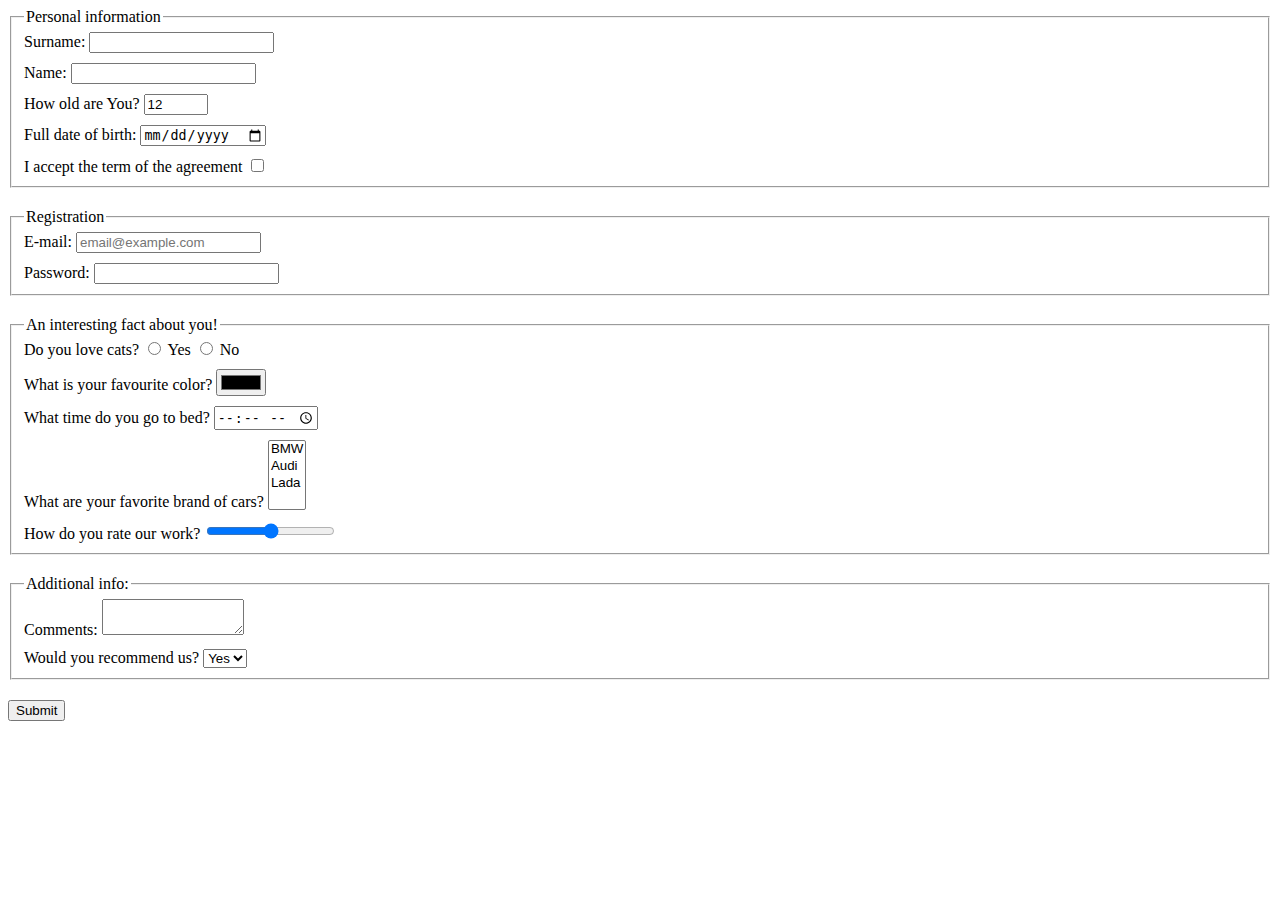
<file: index.html>
<!doctype html><html lang="en"><head><meta charset="UTF-8"><meta name="viewport" content="width=device-width, user-scalable=no, initial-scale=1.0, maximum-scale=1.0, minimum-scale=1.0"><meta http-equiv="X-UA-Compatible" content="ie=edge"><title>HTML Form</title><link rel="stylesheet" href="style.bbbc9ac2.css"></head><body> <script type="text/javascript" src="main.e97352c4.js"></script> <form action="https://mate-academy-form-lesson.herokuapp.com/create-application" method="post"> <fieldset class="group"> <legend>Personal information</legend> <div> <label for="surname">Surname:</label> <input type="text" id="surname" name="surname" autocomplete="off"> </div> <div class="form_field"> <label for="name">Name:</label> <input type="text" id="name" name="name" autocomplete="off"> </div> <div class="form_field"> <label for="age">How old are You?</label> <input type="number" id="age" name="age" min="1" max="100" value="12"> </div> <div class="form_field"> <label for="date">Full date of birth:</label> <input type="date" id="date" name="date"> </div> <div class="form_field"> <label for="agreement">I accept the term of the agreement</label> <input type="checkbox" id="agreement" name="agreement"> </div> </fieldset> <fieldset class="group"> <legend>Registration</legend> <div> <label for="email">E-mail:</label> <input type="email" name="email" id="email" placeholder="email@example.com" autocomplete="off"> </div> <div class="form_field"> <label for="password">Password:</label> <input type="password" name="password" minlength="6" maxlength="10" id="password"> </div> </fieldset> <fieldset class="group"> <legend>An interesting fact about you!</legend> <div> Do you love cats? <label for="loveCats"> <input type="radio" name="cats" value="yes" id="loveCats"> Yes </label> <label for="dontLoveCats"> <input type="radio" name="cats" value="no" id="dontLoveCats"> No </label> </div> <div class="form_field"> <label for="color">What is your favourite color?</label> <input type="color" id="color" name="color"> </div> <div class="form_field"> <label for="time">What time do you go to bed?</label> <input type="time" id="time" name="time"> </div> <div class="form_field"> <label for="cars">What are your favorite brand of cars?</label> <select name="cars" id="cars" required multiple> <option value="bmw">BMW</option> <option value="audi">Audi</option> <option value="lada">Lada</option> </select> </div> <div class="form_field"> <label for="rate">How do you rate our work?</label> <input type="range" id="rate" name="rate"> </div> </fieldset> <fieldset class="group"> <legend>Additional info:</legend> <label class="form_field"> Comments: <textarea name="comments" cols="15" rows="2"></textarea> </label> <div class="form_field"> <label for="recommendation"> Would you recommend us? </label> <select name="recommendation" id="recommendation"> <option value="yes">Yes</option> <option value="no">No</option> </select> </div> </fieldset> <button type="submit">Submit</button> </form> </body></html>
</file>
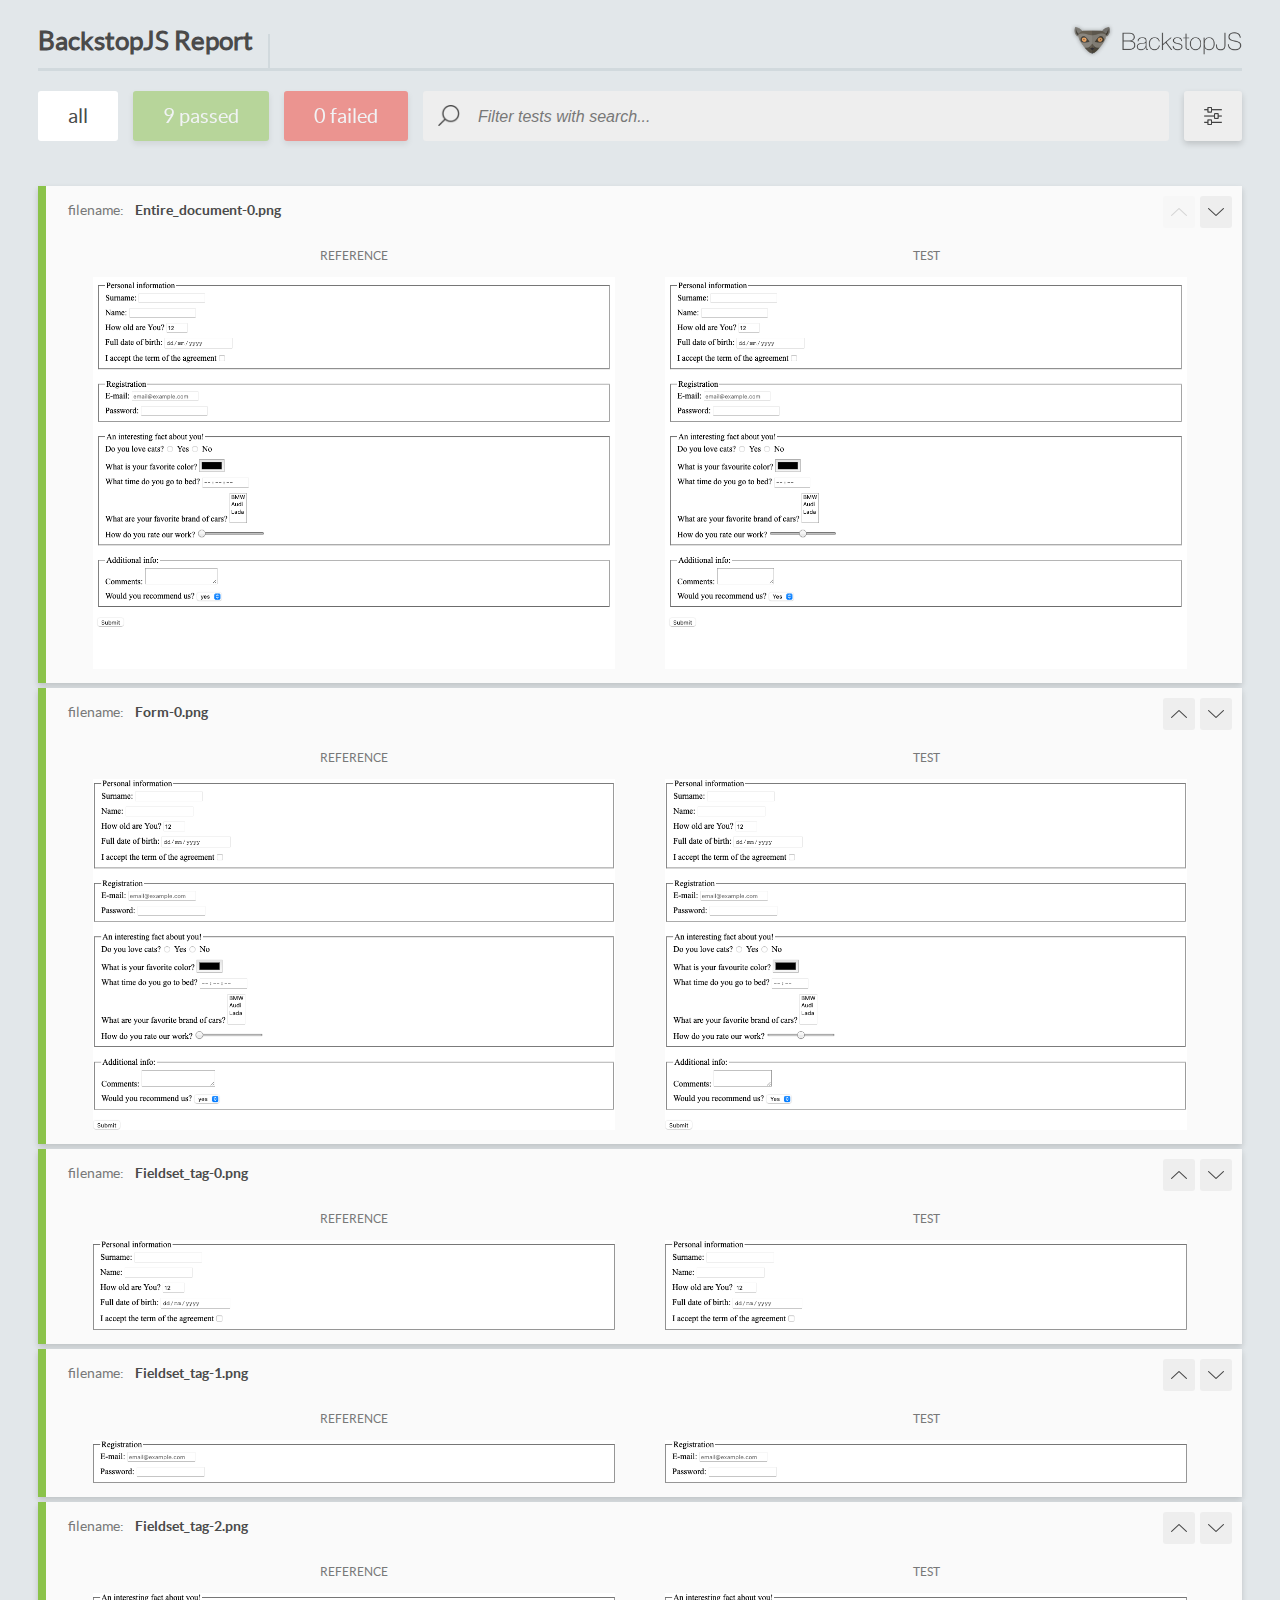
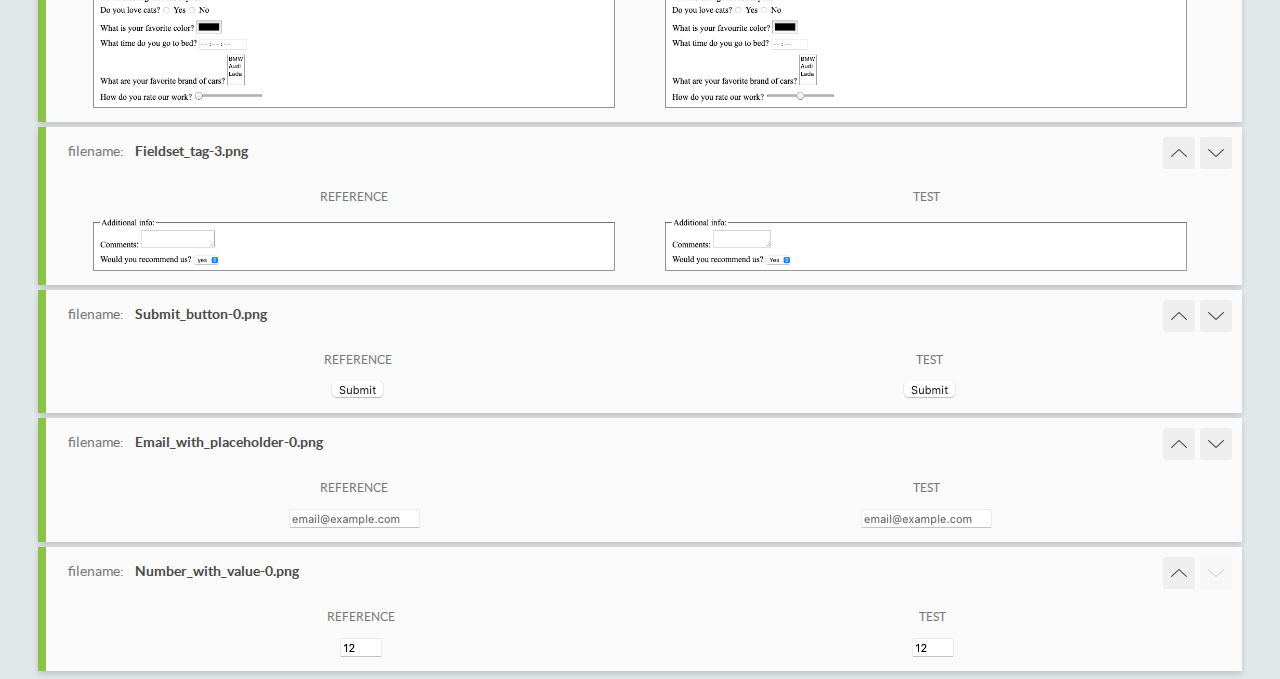
<file: report/html_report/index.html>
<!DOCTYPE html>
<html>
  <head>
    <meta charset="utf-8">
    <title>BackstopJS Report</title>

    <style>
      @font-face {
          font-family: 'latoregular';
          src: url('./assets/fonts/lato-regular-webfont.woff2') format('woff2'),
              url('./assets/fonts/lato-regular-webfont.woff') format('woff');
          font-weight: 400;
          font-style: normal;
      }
      @font-face {
          font-family: 'latobold';
          src: url('./assets/fonts/lato-bold-webfont.woff2') format('woff2'),
              url('./assets/fonts/lato-bold-webfont.woff') format('woff');
          font-weight: 700;
          font-style: normal;
      }

      .ReactModal__Body--open {
          overflow: hidden;
      }
      .ReactModal__Body--open .header {
        display: none;
      }

    </style>
  </head>
  <body style="background-color: #E2E7EA">
    <div id="root">

    </div>
    <script type="text/javascript">
      function report (report) { // eslint-disable-line no-unused-vars
        window.tests = report;
      }
    </script>
    <script type="text/javascript" src="config.js"></script>
    <script type="text/javascript" src="index_bundle.js"></script>
  </body>
</html>
</file>
<file: style.bbbc9ac2.css>
.form_field{margin-top:10px}.group{margin-bottom:20px}
/*# sourceMappingURL=style.bbbc9ac2.css.map */
</file>
